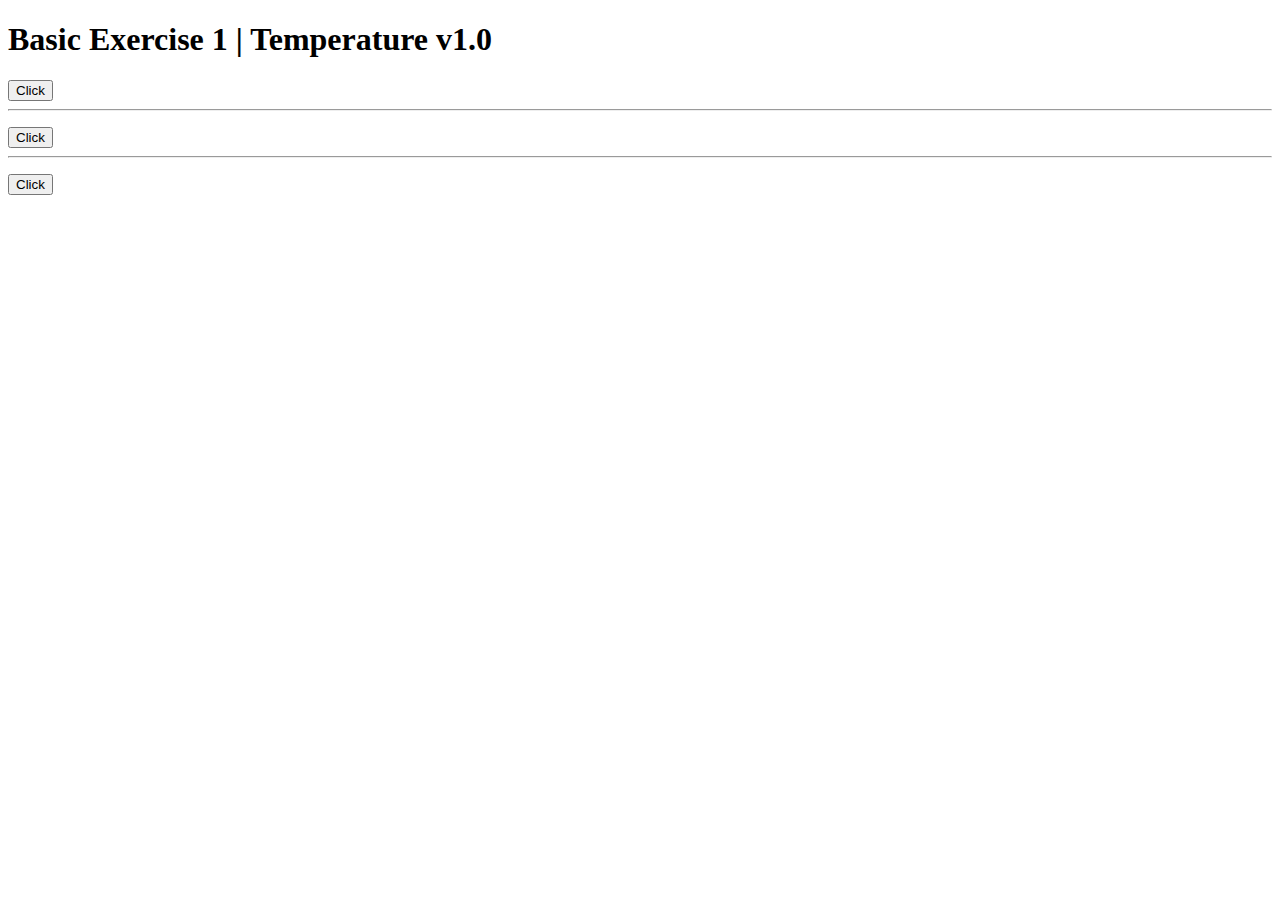
<file: Basic/index.html>
<!DOCTYPE html>
<html>
<head>
	<title>Basic</title>
	<script src="main.js"></script>
</head>
<body>

	<div>
		<h1>Basic Exercise 1 | Temperature v1.0</h1>
		<p id = "basic1"></p>
		<button type="button" id ="buttonTemperature" onclick="calcTemp()">Click</button>
	</div>
	<hr>
	<p id ="basic2"></p>
	<button type="button" id ="MaxandSum" onclick="getMax(randomArray(10))">Click</button>
	<hr>
	<p id ="basic3"></p>
	<button type="button" id ="MaxandSum" onclick="averageGrade()">Click</button>
</body>
</html>
</file>
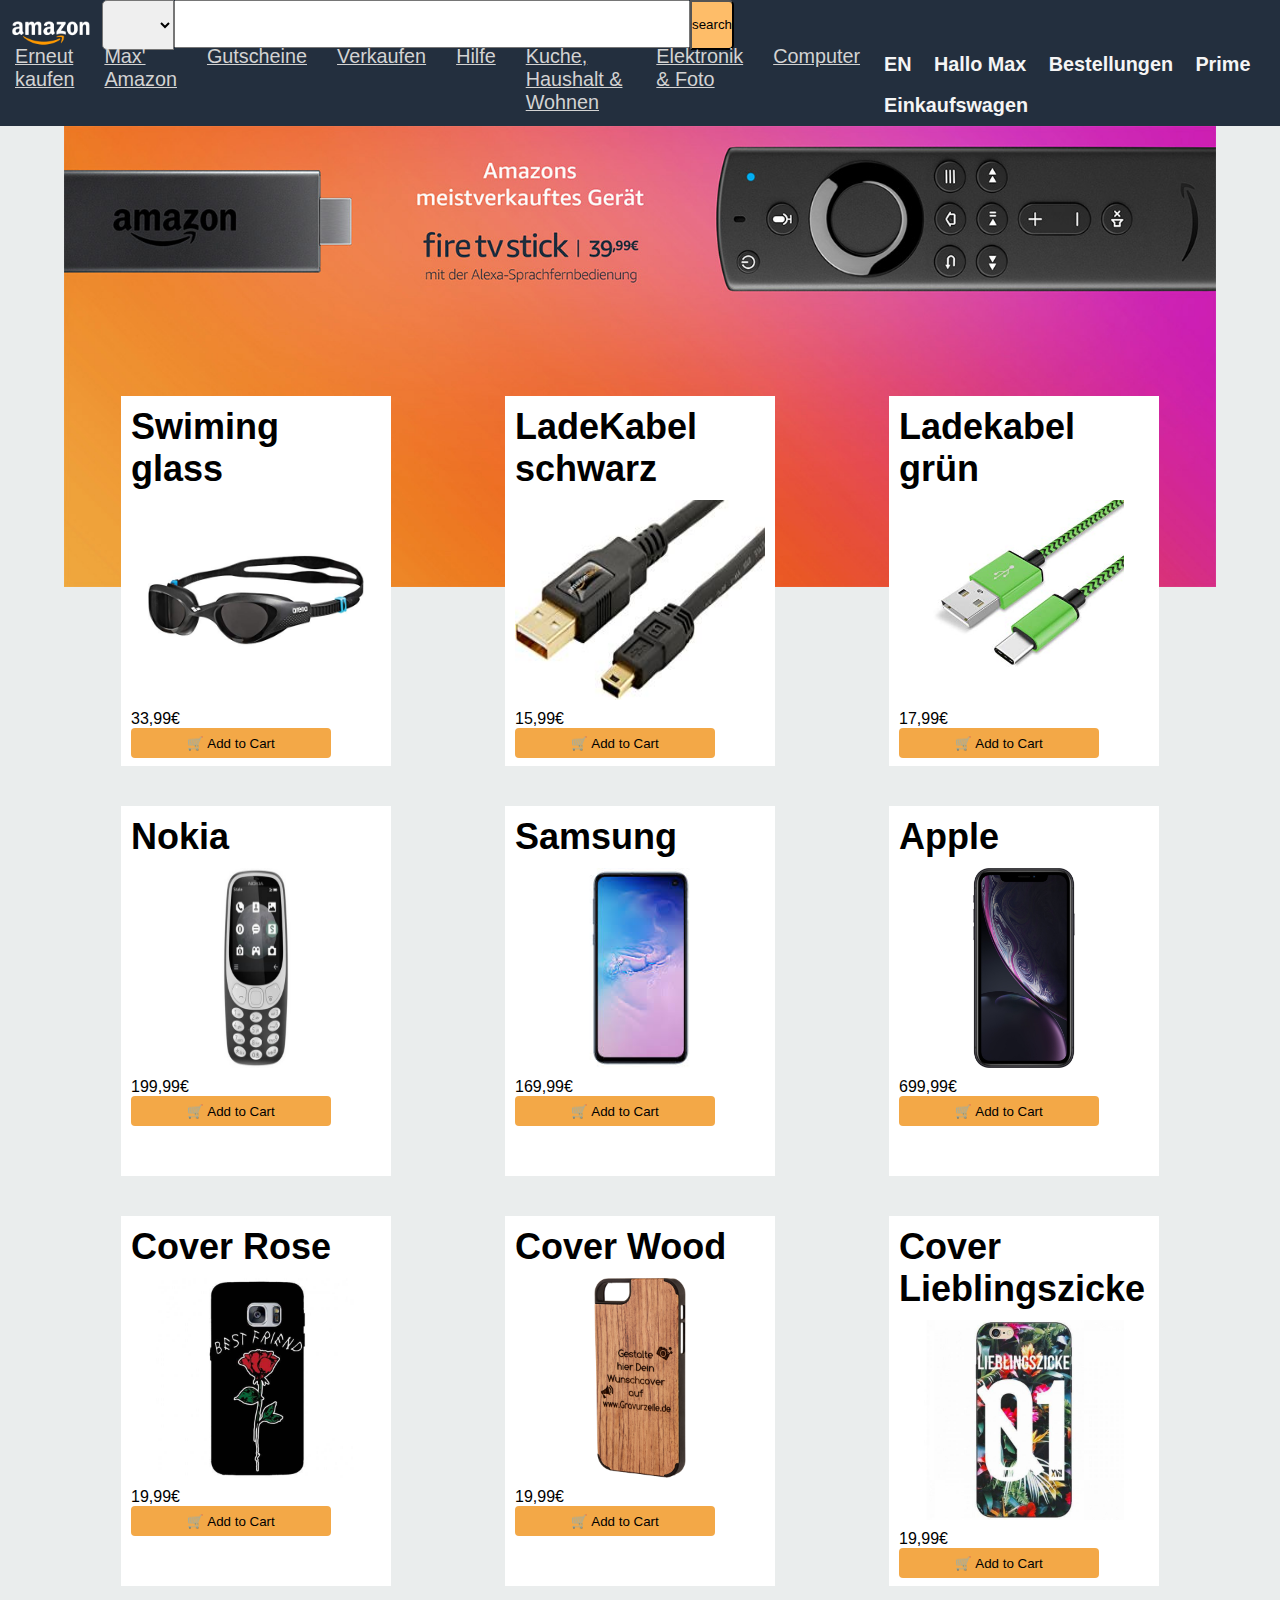
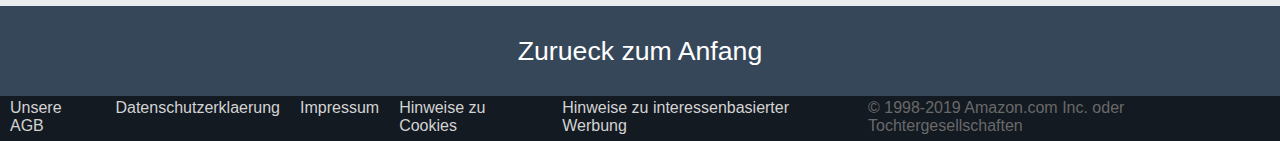
<file: Challenge/index.html>
<!DOCTYPE html>
<html>

<head>
	<meta charset="utf-8">
	<meta http-equiv="X-UA-Compatible" content="IE=edge">
	<title>Amazon, just better</title>
	<link rel="stylesheet" href="./css/style.css">
	<script src="./main.js"></script>
	<script src="./product.js"></script>

</head>

<body>
	<header>
		<div class="searchbar">
			<img src="./img/output-onlinepngtools.png" alt="" id="logo">
			<select name="Alle" id="searchOptions">
				<option value="Alle" selected disabled></option>
				<option value="">Drugs</option>
				<option value="">Hookers</option>
				<option value="">Alcohol</option>
				<option value="">Cars</option>
			</select>
			<input type="text" name="searchbar" value="" id="searchField">
			<input type="button" name="search" value="search" id="searchCommit">
		</div>
		<nav>
			<ul>
				<li><a href="" title="">Erneut kaufen</a></li>
				<li><a href="" title="">Max' Amazon</a></li>
				<li><a href="" title="">Gutscheine</a></li>
				<li><a href="" title="">Verkaufen</a></li>
				<li><a href="" title="">Hilfe</a></li>
				<li><a href="" title="">Kuche, Haushalt & Wohnen</a></li>
				<li><a href="" title="">Elektronik & Foto</a></li>
				<li><a href="einkauf.html" title="" onclick="changeHTML()">Computer</a></li>
			</ul>
			<div class="buttons">
				<input type="button" name="Language" value="EN">
				<input type="button" name="Account" value="Hallo Max">
				<input type="button" name="Bestellungenn" value="Bestellungen">
				<input type="button" name="Einkaufswagen" value="Prime">
				<input type="button" name="My prime" value="Einkaufswagen">
			</div>
		</nav>
	</header>
	<main>
		<div id="addSpacer"></div>
		<div id="contentWrapper">
			<div class="productCard">
				<h1 class="name">Swiming glass</h1>
				<img src="./img/example.jpg" alt="" class="imgProduct">
				<p class="price">33,99&euro;</p>
				<button type="button" onclick="addToCart(this.id)" id=0 class='addButton'>🛒 Add to Cart</button>
			</div>
			<div class="productCard">
				<h1 class="name">LadeKabel schwarz</h1>
				<img src="./img/Ladekabel.jpg" alt="" class="imgProduct">
				<p class="price">15,99&euro;</p>
				<button type="button" onclick="addToCart(this.id)" id=1 class='addButton'>🛒 Add to Cart</button>
			</div>
			<div class="productCard">
				<h1 class="name">Ladekabel grün</h1>
				<img src="./img/Ladekabel2.jpg" alt="" class="imgProduct">
				<p class="price">17,99&euro;</p>
				<button type="button" onclick="addToCart(this.id)" id=2 class='addButton'>🛒 Add to Cart</button>
			</div>
			<div class="productCard">
				<h1 class="name">Nokia</h1>
				<img src="./img/Nokia.jpg" alt="" class="imgProduct">
				<p class="price">199,99&euro;</p>
				<button type="button" onclick="addToCart(this.id)" id=3 class='addButton'>🛒 Add to Cart</button>
			</div>
			<div class="productCard">
				<h1 class="name">Samsung</h1>
				<img src="./img/Samsung.jpg" alt="" class="imgProduct">
				<p class="price">169,99&euro;</p>
				<button type="button" onclick="addToCart(this.id)" id=4 class='addButton'>🛒 Add to Cart</button>
			</div>
			<div class="productCard">
				<h1 class="name">Apple</h1>
				<img src="./img/Apple.jpg" alt="" class="imgProduct">
				<p class="price">699,99&euro;</p>
				<button type="button" onclick="addToCart(this.id)" id=5 class='addButton'>🛒 Add to Cart</button>
			</div>
			<div class="productCard">
				<h1 class="name">Cover Rose</h1>
				<img src="./img/cover1.jpg" alt="" class="imgProduct">
				<p class="price">19,99&euro;</p>
				<button type="button" onclick="addToCart(this.id)" id=6 class='addButton'>🛒 Add to Cart</button>
			</div>
			<div class="productCard">
				<h1 class="name">Cover Wood</h1>
				<img src="./img/cover2.jpg" alt="" class="imgProduct">
				<p class="price">19,99&euro;</p>
				<button type="button" onclick="addToCart(this.id)" id=7 class='addButton'>🛒 Add to Cart</button>
			</div>
			<div class="productCard">
				<h1 class="name">Cover Lieblingszicke</h1>
				<img src="./img/cover3.jpg" alt="" class="imgProduct">
				<p class="price">19,99&euro;</p>
				<button type="button" onclick="addToCart(this.id)" id=8 class='addButton'>🛒 Add to Cart</button>
			</div>
			
		</div>
	</main>
	<div id="topLink"><a href="#">Zurueck zum Anfang</a></div>

	<footer>
		<ul>
			<a href="#"><li>Unsere AGB</li></a>
			<a href="#"><li>Datenschutzerklaerung</li></a>
			<a href="#"><li>Impressum</li></a>
			<a href="#"><li>Hinweise zu Cookies</li></a>
			<a href="#"><li>Hinweise zu interessenbasierter Werbung</li></a>
			<li id="copyright">&COPY 1998-2019 Amazon.com Inc. oder Tochtergesellschaften</li>
		</ul>
	</footer>

</body>

</html>
</file>
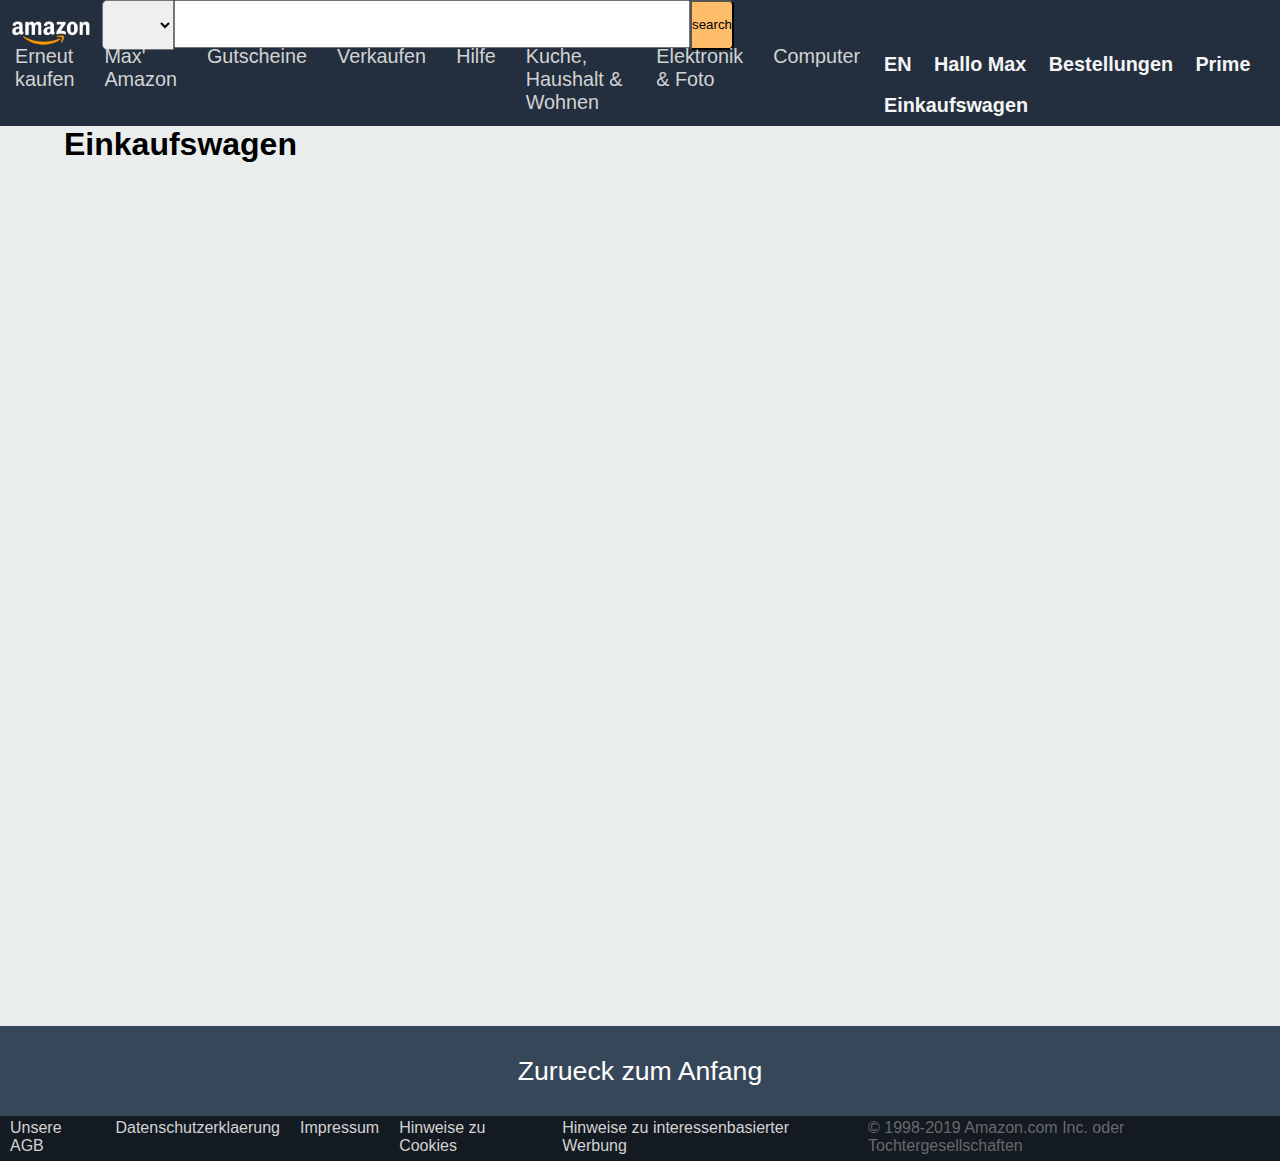
<file: Challenge/einkauf.html>
<!DOCTYPE html>
<html>

<head>
	<meta charset="utf-8">
	<meta http-equiv="X-UA-Compatible" content="IE=edge">
	<title>Amazon, just better</title>
	<link rel="stylesheet" href="./css/style.css">
	<script src="./main.js"></script>
	<script src="./product.js"></script>
	<style>
		#secondMain{
			min-height: 100vh;
		background: #EAEDED;
		width: 90vw;
		margin: 0 auto;
		}
		
	</style>
</head>

<body>
	<header>
		<div class="searchbar">
			<img src="./img/output-onlinepngtools.png" alt="" id="logo">
			<select name="Alle" id="searchOptions">
				<option value="Alle" selected disabled></option>
				<option value="">Drugs</option>
				<option value="">Hookers</option>
				<option value="">Alcohol</option>
				<option value="">Cars</option>
			</select>
			<input type="text" name="searchbar" value="" id="searchField">
			<input type="button" name="search" value="search" id="searchCommit">
		</div>
		<nav>
			<ul>
				<li><a href="" title=""></a>Erneut kaufen</li>
				<li><a href="" title=""></a>Max' Amazon</li>
				<li><a href="" title=""></a>Gutscheine</li>
				<li><a href="" title=""></a>Verkaufen</li>
				<li><a href="" title=""></a>Hilfe</li>
				<li><a href="" title=""></a>Kuche, Haushalt & Wohnen</li>
				<li><a href="" title=""></a>Elektronik & Foto</li>
				<li><a href="" title=""></a>Computer</li>
			</ul>
			<div class="buttons">
				<input type="button" name="Language" value="EN">
				<input type="button" name="Account" value="Hallo Max">
				<input type="button" name="Bestellungenn" value="Bestellungen">
				<input type="button" name="Einkaufswagen" value="Prime">
				<input type="button" name="My prime" value="Einkaufswagen">
			</div>
		</nav>
	</header>
	<main id = "secondMain">
		<h1>Einkaufswagen <h1 id ="summe"></h1></h1>
		<div id ="einkauf">
			
		</div>
		
	</main>
	<div id="topLink"><a href="#">Zurueck zum Anfang</a></div>

	<footer>
		<ul>
			<a href="#"><li>Unsere AGB</li></a>
			<a href="#"><li>Datenschutzerklaerung</li></a>
			<a href="#"><li>Impressum</li></a>
			<a href="#"><li>Hinweise zu Cookies</li></a>
			<a href="#"><li>Hinweise zu interessenbasierter Werbung</li></a>
			<li id="copyright">&COPY 1998-2019 Amazon.com Inc. oder Tochtergesellschaften</li>
		</ul>
	</footer>
<script>
arr = JSON.parse(localStorage.myArray);
window.onload = printCart(arr);
</script>
</body>

</html>
</file>
<file: Challenge/css/style.css>
* {
  margin: 0;
  padding: 0;
  font-family: 'Segoe UI', Tahoma, Geneva, Verdana, sans-serif; }

body {
  background-color: #EAEDED; }
  body header {
    background-color: #232F3E; }
    body header .searchbar {
      display: flex;
      align-content: flex-start;
      height: 7vh; }
      body header .searchbar #logo {
        height: 100%; }
      body header .searchbar #searchField {
        height: 70%;
        width: 40%;
        min-width: 300px; }
      body header .searchbar #searchOptions {
        border-radius: 5px 0 0 5px;
        height: 79%; }
      body header .searchbar #searchCommit {
        height: 79%;
        border-radius: 0 5px 5px 0;
        background-color: #FEBD69; }
      body header .searchbar #searchCommit:hover {
        background-color: #F3A847; }
    body header nav {
      height: 7vh;
      display: flex;
      justify-content: space-between;
      align-items: flex-end; }
      body header nav ul {
        display: flex;
        justify-content: flex-start; }
        body header nav ul li {
          padding: 12px;
          margin: 0 3px;
          list-style: none;
          font-size: 2.2vh;
          color: lightgray; }
          body header nav ul li a {
            color: lightgray; }
      body header nav .buttons input {
        color: whitesmoke;
        font-weight: 550;
        font-size: 2.2vh;
        background-color: #232F3E;
        border: none;
        margin: 3px 3px;
        padding: 6px 6px; }
      body header nav .buttons input:hover {
        border: 1px solid dimgray;
        border-radius: 5px; }
  body main {
    min-height: 100vh;
    background: #EAEDED url(../img/backgroundImage.jpg) no-repeat;
    background-size: 100% auto;
    width: 90vw;
    margin: 0 auto; }
    body main #addSpacer {
      width: 100%;
      height: 250px; }
    body main #contentWrapper {
      display: flex;
      justify-content: space-around;
      flex-wrap: wrap; }
      body main #contentWrapper .productCard {
        width: 20%;
        min-width: 250px;
        height: 350px;
        padding: 10px;
        margin: 20px;
        background-color: white; }
        body main #contentWrapper .productCard h1 {
          font-size: 4vh; }
        body main #contentWrapper .productCard img {
          height: 200px;
          max-width: 100%;
          display: block;
          margin: 10px auto; }
        body main #contentWrapper .productCard button {
          background-color: #F3A847;
          color: black;
          border-radius: 4px;
          border: none;
          width: 80%;
          height: 30px;
          text-align: center;
          vertical-align: middle; }
  body #topLink {
    width: 100%;
    height: 10vh;
    display: flex;
    justify-content: center;
    align-items: center;
    font-size: 20pt;
    background-color: #37475A; }
    body #topLink a {
      color: white;
      text-decoration: none; }
  body footer {
    height: 5vh;
    background-color: #131A22; }
    body footer ul {
      display: flex;
      justify-content: center; }
      body footer ul a {
        text-decoration: none;
        color: lightgray; }
      body footer ul a:hover {
        text-decoration: underline; }
      body footer ul li {
        list-style: none;
        margin: 3px 10px; }
      body footer ul #copyright {
        color: dimgray; }

.itemCard img {
  width: 10em;
  height: 10em; }
.itemCard h5 {
  font-size: 1.2em; }

/*# sourceMappingURL=style.css.map */
</file>
